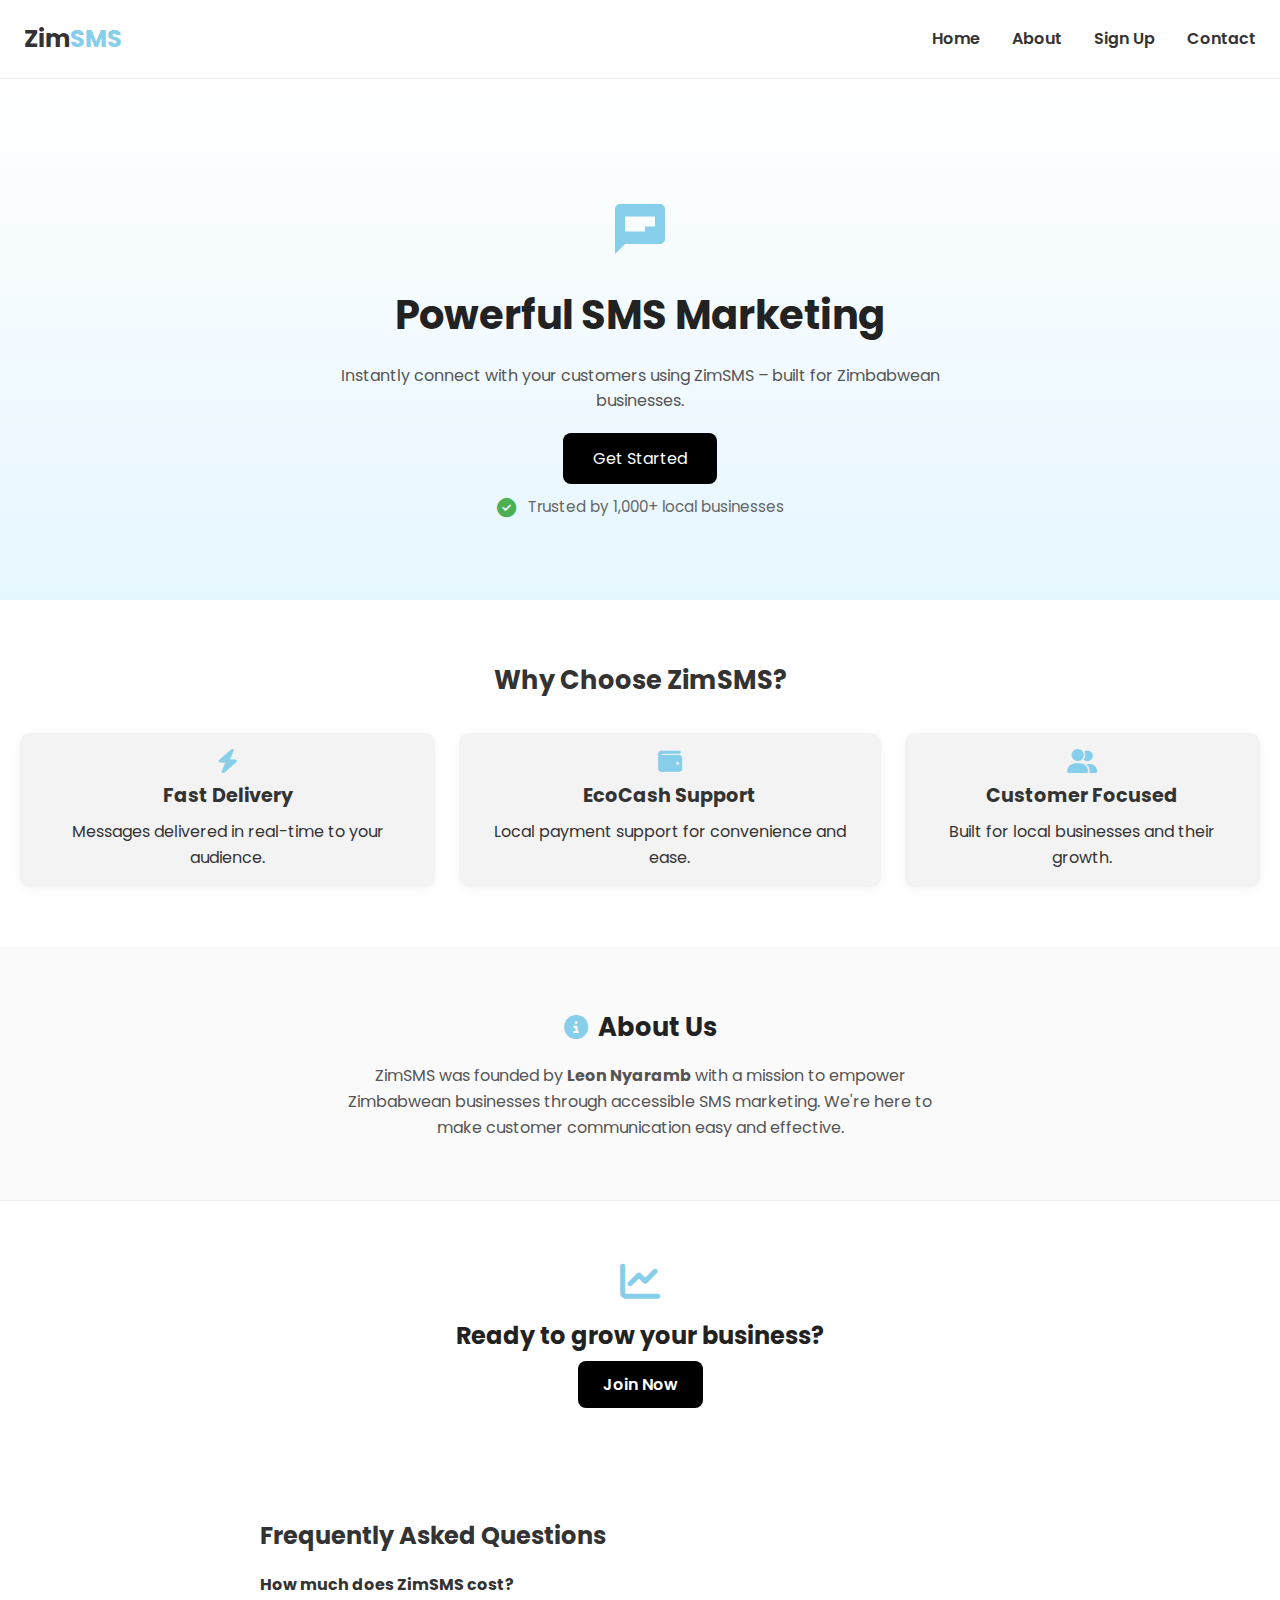
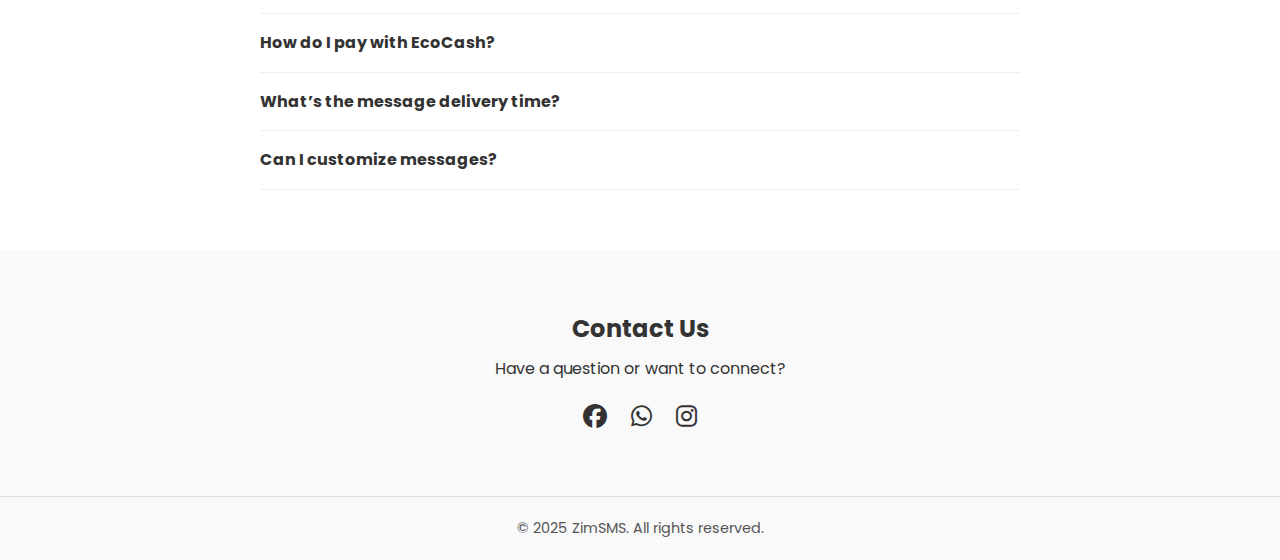
<file: index.html>
<!DOCTYPE html>
<html lang="en">
<head>
  <meta charset="UTF-8" />
  <meta name="viewport" content="width=device-width, initial-scale=1.0" />
  <title>ZimSMS - Simple SMS Marketing</title>

  <!-- Google Fonts -->
  <link href="https://fonts.googleapis.com/css2?family=Poppins:wght@400;600;700&display=swap" rel="stylesheet" />

 <!-- Font Awesome Icons -->
<link rel="stylesheet" href="https://cdnjs.cloudflare.com/ajax/libs/font-awesome/6.5.0/css/all.min.css" />


  <!-- CSS -->
  <link rel="stylesheet" href="style.css" />
</head>
<body>

  <!-- Header -->
  <header>
    <div class="logo">Zim<span class="highlight">SMS</span></div>
    <nav>
      <button class="menu-toggle"><i class="fas fa-bars"></i></button>
      <ul class="nav-links">
        <li><a href="#hero">Home</a></li>
        <li><a href="#about">About</a></li>
        <li><a href="signup.html">Sign Up</a></li>
        <li><a href="#contact">Contact</a></li>
      </ul>
    </nav>
  </header>

  <!-- Hero Section -->
  <section id="hero">
    <div class="hero-content">
      <div class="hero-icon">
        <!-- Simple message/chat bubble SVG -->
        <svg xmlns="http://www.w3.org/2000/svg" width="60" height="60" fill="skyblue" viewBox="0 0 24 24">
          <path d="M20 2H4C2.9 2 2 2.9 2 4v18l4-4h14c1.1 0 2-.9 2-2V4c0-1.1-.9-2-2-2zM6 9h12v2H6V9zm8 4H6v-2h8v2zm4-4H6V7h12v2z"/>
        </svg>
      </div>
      <h1>Powerful SMS Marketing</h1>
      <p>Instantly connect with your customers using ZimSMS – built for Zimbabwean businesses.</p>
      <a href="signup.html" class="cta-button">Get Started</a>
      <div class="trust-tagline">
        <!-- Font Awesome checkmark icon -->
        <i class="fas fa-check-circle" style="color: #4CAF50; font-size: 1.2rem;"></i> Trusted by 1,000+ local businesses
      </div>
    </div>
  </section>
  
  
  

  <!-- Features Section -->
  <section id="features">
    <h2>Why Choose ZimSMS?</h2>
    <div class="feature-list">
      <div class="feature-item">
        <i class="fas fa-bolt"></i>
        <h3>Fast Delivery</h3>
        <p>Messages delivered in real-time to your audience.</p>
      </div>
      <div class="feature-item">
        <i class="fas fa-wallet"></i>
        <h3>EcoCash Support</h3>
        <p>Local payment support for convenience and ease.</p>
      </div>
      <div class="feature-item">
        <i class="fas fa-user-friends"></i>
        <h3>Customer Focused</h3>
        <p>Built for local businesses and their growth.</p>
      </div>
    </div>
  </section>

  <!-- About Section -->
  <section id="about">
    <h2>
      <i class="fas fa-info-circle" style="color: skyblue; font-size: 1.5rem; margin-right: 10px;"></i>
      About Us
    </h2>
    <p>ZimSMS was founded by <strong>Leon Nyaramb</strong> with a mission to empower Zimbabwean businesses through accessible SMS marketing. We're here to make customer communication easy and effective.</p>
  </section>
  

  <!-- Call to Action Section -->
  <section id="cta">
    <div class="cta-content">
      <i class="fa-solid fa-chart-line"></i>
      <h3>Ready to grow your business?</h3>
      <a href="signup.html" class="cta-button">Join Now</a>
    </div>
  </section>
  
 <!-- FAQ Section -->
<section id="faq">
    <h2>Frequently Asked Questions</h2>
    <div class="faq-item">
      <h4 class="faq-question">How much does ZimSMS cost?</h4>
      <p class="faq-answer">ZimSMS offers affordable pricing plans based on usage. You can choose the plan that fits your business needs.</p>
    </div>
    <div class="faq-item">
      <h4 class="faq-question">How do I pay with EcoCash?</h4>
      <p class="faq-answer">Payments can be made securely via EcoCash integration within our platform for easy transactions.</p>
    </div>
    <div class="faq-item">
      <h4 class="faq-question">What’s the message delivery time?</h4>
      <p class="faq-answer">Our system ensures that messages are delivered in real-time, typically within a few minutes.</p>
    </div>
    <div class="faq-item">
      <h4 class="faq-question">Can I customize messages?</h4>
      <p class="faq-answer">Yes, you can personalize messages with customer names or tailored content before sending them.</p>
    </div>
  </section>
  

  <!-- Contact Section -->
  <section id="contact">
    <h2>Contact Us</h2>
    <p>Have a question or want to connect?</p>
    <div class="social-icons">
      <a href="https://www.facebook.com/@Leon Nyaramb"><i class="fab fa-facebook"></i></a>
      <a href="https://wa.me/+263783630544"><i class="fab fa-whatsapp"></i></a>
      <a href="#"><i class="fab fa-instagram"></i></a>
    </div>
  </section>

  <!-- Footer -->
  <footer>
    <p>&copy; 2025 ZimSMS. All rights reserved.</p>
  </footer>

  <!-- JS (Optional: For password toggle/menu etc.) -->
  <script src="script.js"></script>
  <script>
  </script>
  
</body>
</html>
</file>
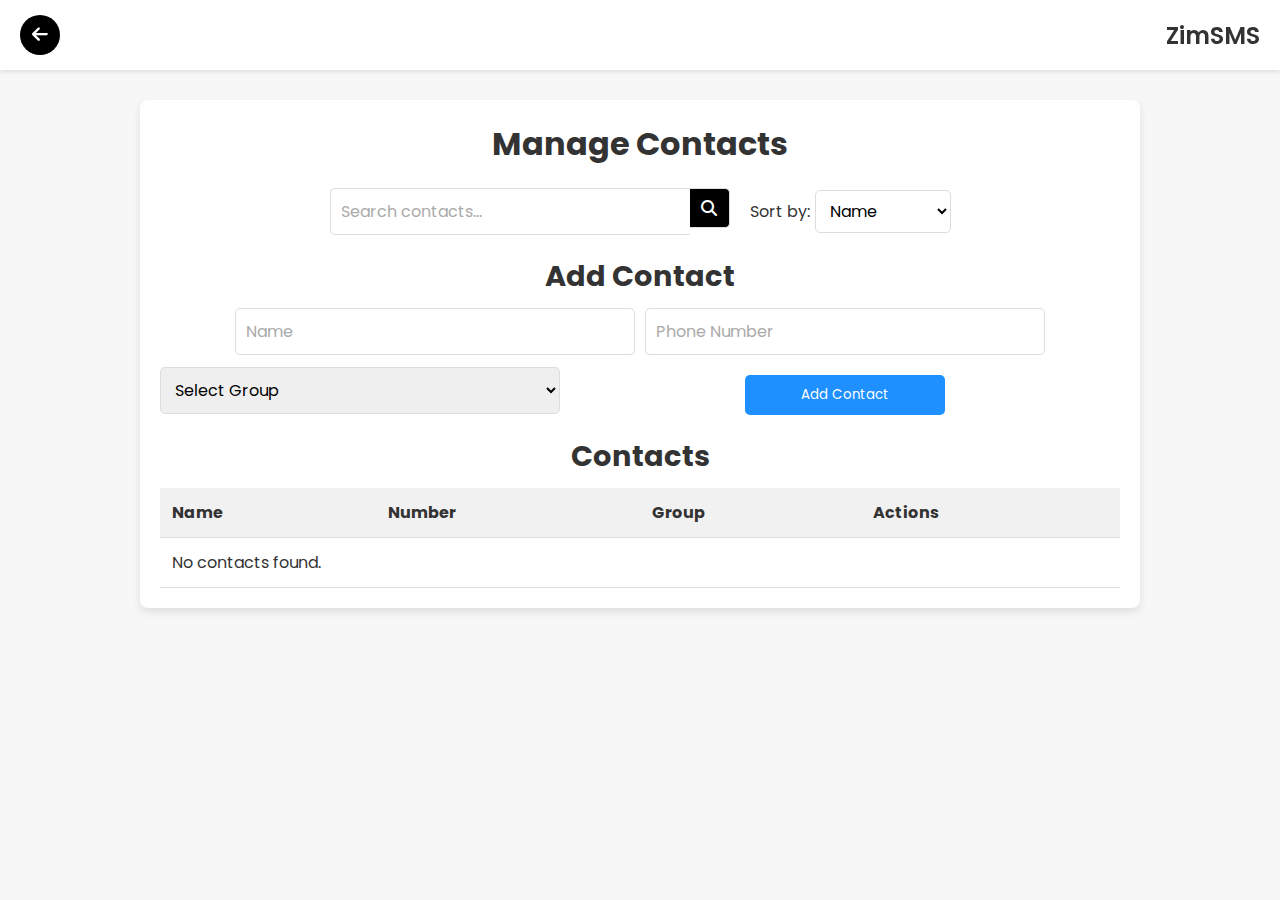
<file: contacts.html>
<!DOCTYPE html>
<html lang="en">
<head>
  <meta charset="UTF-8" />
  <meta name="viewport" content="width=device-width, initial-scale=1.0" />
  <title>ZimSMS Contacts</title>
  <link rel="stylesheet" href="contacts.css" />
  <link rel="stylesheet" href="https://cdnjs.cloudflare.com/ajax/libs/font-awesome/6.4.0/css/all.min.css" />
  <link href="https://fonts.googleapis.com/css2?family=Poppins:wght@400;600&display=swap" rel="stylesheet" />
</head>
<body>
  <!-- Fixed Header: Back Button (left) and Logo (right) -->
  <header class="header">
    <button class="back-button" onclick="window.location.href='dashboard.html'">
      <i class="fas fa-arrow-left"></i>
    </button>
    <div class="logo-text">ZimSMS</div>
  </header>

  <main class="contacts-main">
    <h1>Manage Contacts</h1>

    <!-- Controls Section: Search & Sort -->
    <section class="search-sort-bar">
      <div class="search-bar">
        <input type="text" id="searchInput" placeholder="Search contacts..." />
        <button id="searchBtn" title="Search">
          <i class="fas fa-search"></i>
        </button>
      </div>
      <div class="sort-group">
        <label for="sortSelect">Sort by:</label>
        <select id="sortSelect">
          <option value="name">Name</option>
          <option value="date">Date Added</option>
        </select>
      </div>
    </section>

    <!-- Add Contact Section -->
    <section class="add-contact-section">
      <h2>Add Contact</h2>
      <form id="contactForm">
        <input type="text" id="name" placeholder="Name" required>
        <input type="text" id="number" placeholder="Phone Number" required>
        <select id="groupSelect">
          <option value="">Select Group</option>
        </select>
        <button type="submit" class="add-btn">Add Contact</button>
      </form>
      <!-- Status message placed right below the add contact form -->
      <div id="statusMessage" class="status-message"></div>
    </section>

    <!-- Contacts List Section -->
    <section class="contacts-list-section">
      <h2>Contacts</h2>
      <table id="contactsTable">
        <thead>
          <tr>
            <th>Name</th>
            <th>Number</th>
            <th>Group</th>
            <th>Actions</th>
          </tr>
        </thead>
        <tbody>
          <!-- Dynamic contacts will be inserted here -->
        </tbody>
      </table>
    </section>
  </main>

  <script src="contacts.js"></script>
</body>
</html>
</file>
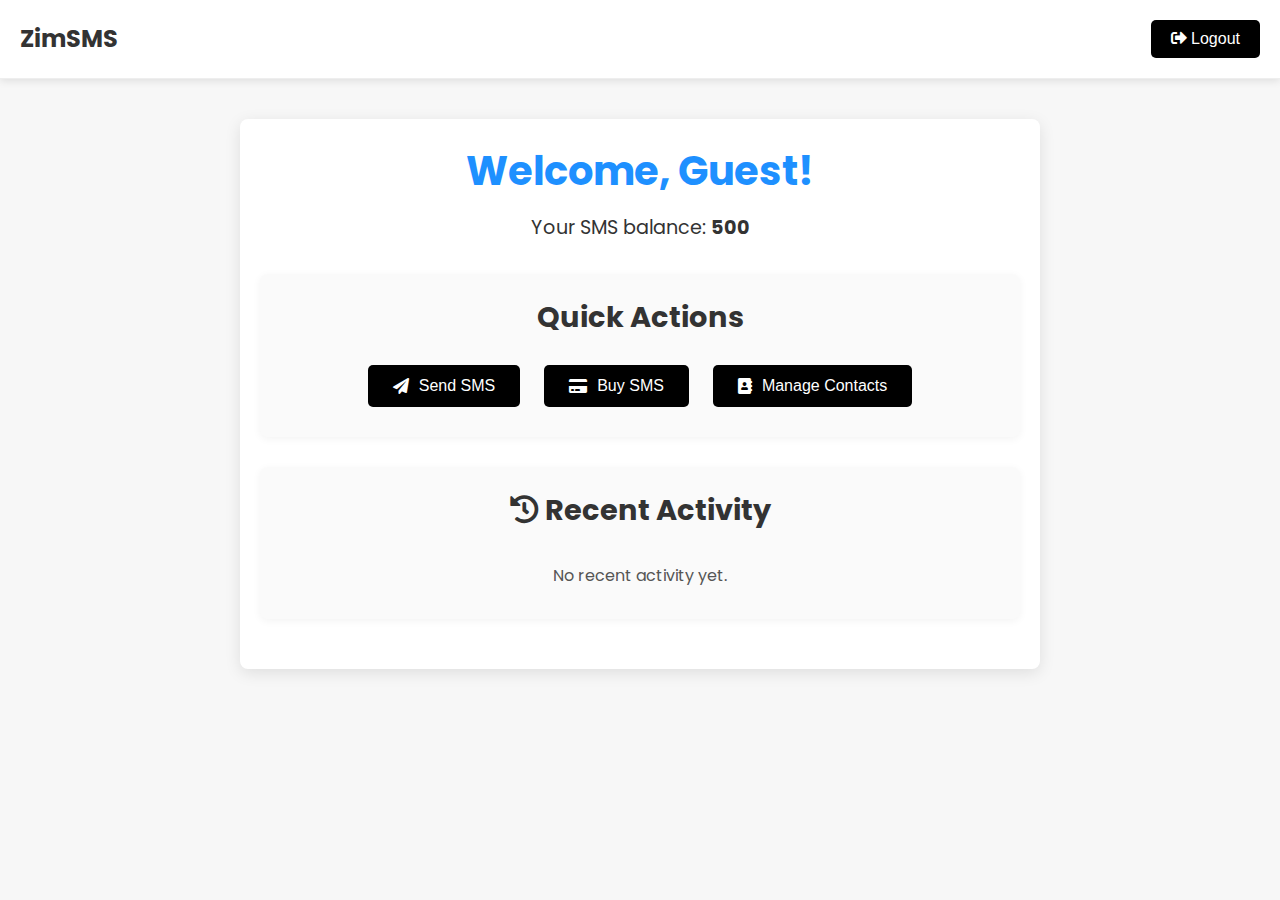
<file: dashboard.html>
<!DOCTYPE html>
<html lang="en">
<head>
  <meta charset="UTF-8" />
  <meta name="viewport" content="width=device-width, initial-scale=1.0" />
  <title>ZimSMS Dashboard</title>
  <link rel="stylesheet" href="style.css" />
  <link href="https://fonts.googleapis.com/css2?family=Poppins:wght@300;400;600&display=swap" rel="stylesheet">
  <link rel="stylesheet" href="https://cdnjs.cloudflare.com/ajax/libs/font-awesome/5.15.4/css/all.min.css" />
</head>
<body class="dashboard-body">

  <!-- Header -->
  <header class="dashboard-header">
    <div class="logo">ZimSMS</div>
    <nav class="dashboard-nav">
      <button id="logout-btn">
        <i class="fas fa-sign-out-alt"></i> Logout
      </button>
    </nav>
  </header>

  <!-- Main Content Area -->
  <main class="dashboard-main">
    <h1 id="welcome-msg">Welcome, <span>Guest</span>!</h1>
    <p>Your SMS balance: <strong id="sms-balance">500</strong></p>

    <!-- Dashboard Content -->
    <section class="dashboard-section">
      <h2>Quick Actions</h2>
      <!-- Send SMS Button with Link -->
      <a href="send-sms.html">
        <button class="dashboard-btn">
          <i class="fas fa-paper-plane"></i> Send SMS
        </button>
      </a>

      <!-- Buy SMS Button -->
      <a href="buy-sms.html">
      <button class="dashboard-btn">
        <i class="fas fa-credit-card"></i> Buy SMS
      </button>
      </a>

      <!-- Manage Contacts Button -->
      <a href="contacts.html">
      <button class="dashboard-btn">
        <i class="fas fa-address-book"></i> Manage Contacts
      </button>
      </a>
    </section>

    <!-- Recent Activity Section -->
    <section class="dashboard-section" id="activity-section">
      <h2><i class="fas fa-history"></i> Recent Activity</h2>
      <ul id="activity-log">
        <li>No recent activity yet.</li>
      </ul>
    </section>
    
  </main>

  <script src="dashboard.js"></script>
</body>
</html>
</file>
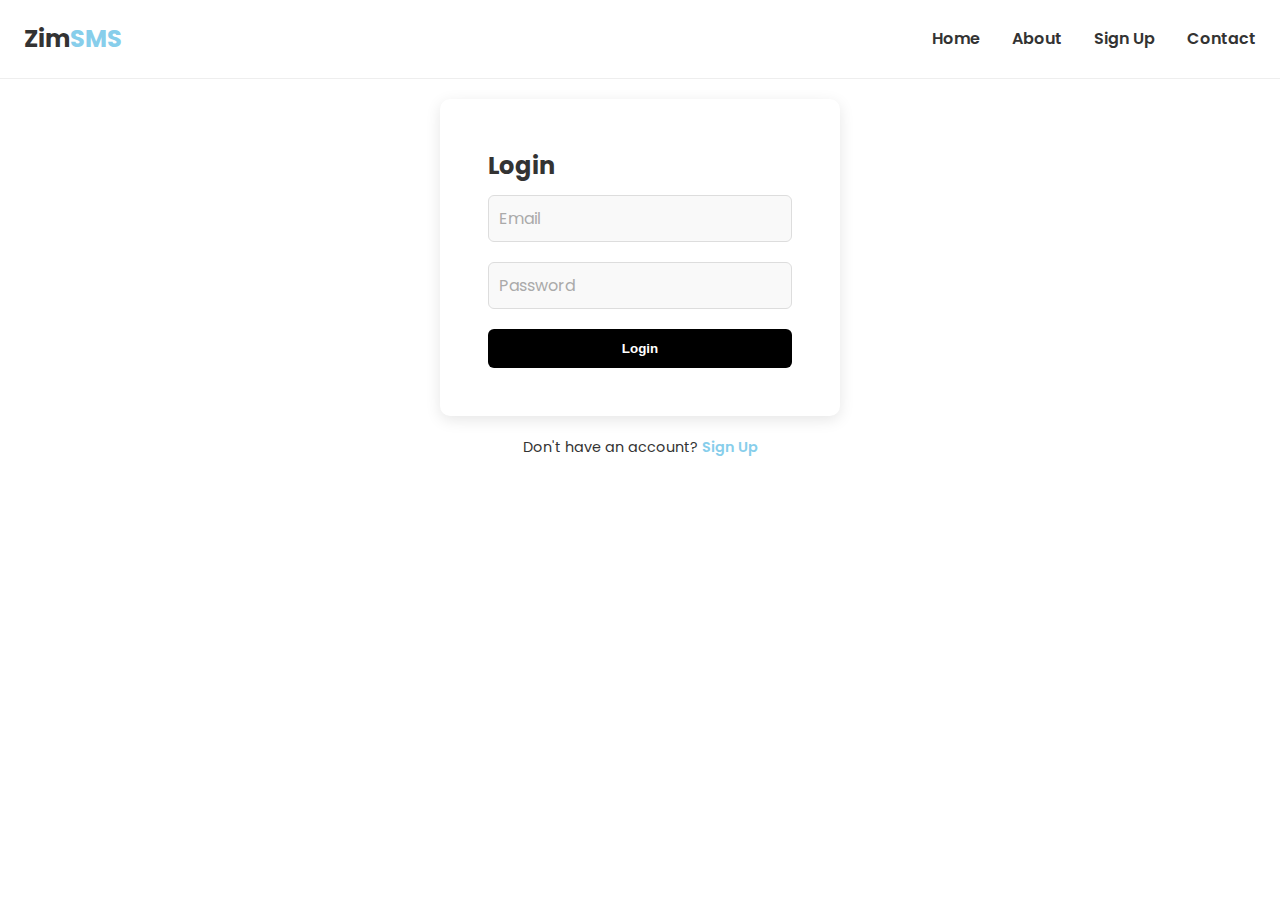
<file: login.html>
<!DOCTYPE html>
<html lang="en">
<head>
  <meta charset="UTF-8" />
  <meta name="viewport" content="width=device-width, initial-scale=1.0" />
  <title>ZimSMS - Login and signup</title>

  <!-- Google Fonts -->
  <link href="https://fonts.googleapis.com/css2?family=Poppins:wght@400;600;700&display=swap" rel="stylesheet" />

 <!-- Font Awesome Icons -->
<link rel="stylesheet" href="https://cdnjs.cloudflare.com/ajax/libs/font-awesome/6.5.0/css/all.min.css" />


  <!-- CSS -->
  <link rel="stylesheet" href="style.css" />
</head>
<body>
   <!-- Header -->
   <header>
    <div class="logo">Zim<span class="highlight">SMS</span></div>
    <nav>
      <button class="menu-toggle"><i class="fas fa-bars"></i></button>
      <ul class="nav-links">
        <li><a href="index.html/#hero">Home</a></li>
        <li><a href="#about">About</a></li>
        <li><a href="#auth">Sign Up</a></li>
        <li><a href="#contact">Contact</a></li>
      </ul>
    </nav>
  </header>
  <div id="auth">
    <!-- Login Form -->
  <div class="auth-card active" id="login-form">
    <h2>Login</h2>
    <form action="#" method="POST">
      <div>
        <input type="email" id="login-email" name="email" placeholder="Email" required />
      </div>
      <div>
        <input type="password" id="login-password" name="password" placeholder="Password" required />
      </div>
      <div>
        <button type="submit">Login</button>
      </div>
      <div class="error-message"></div>
    </form>
  </div>
    <div class="switch-form" id="switch-form">
        <p id="switch-text">
            Don't have an account? <a href="signup.html">Sign Up</a>
          </p>
          
    </div>
  </div>
  
  
  <script src="script.js"></script>
</body>
</html>
</file>
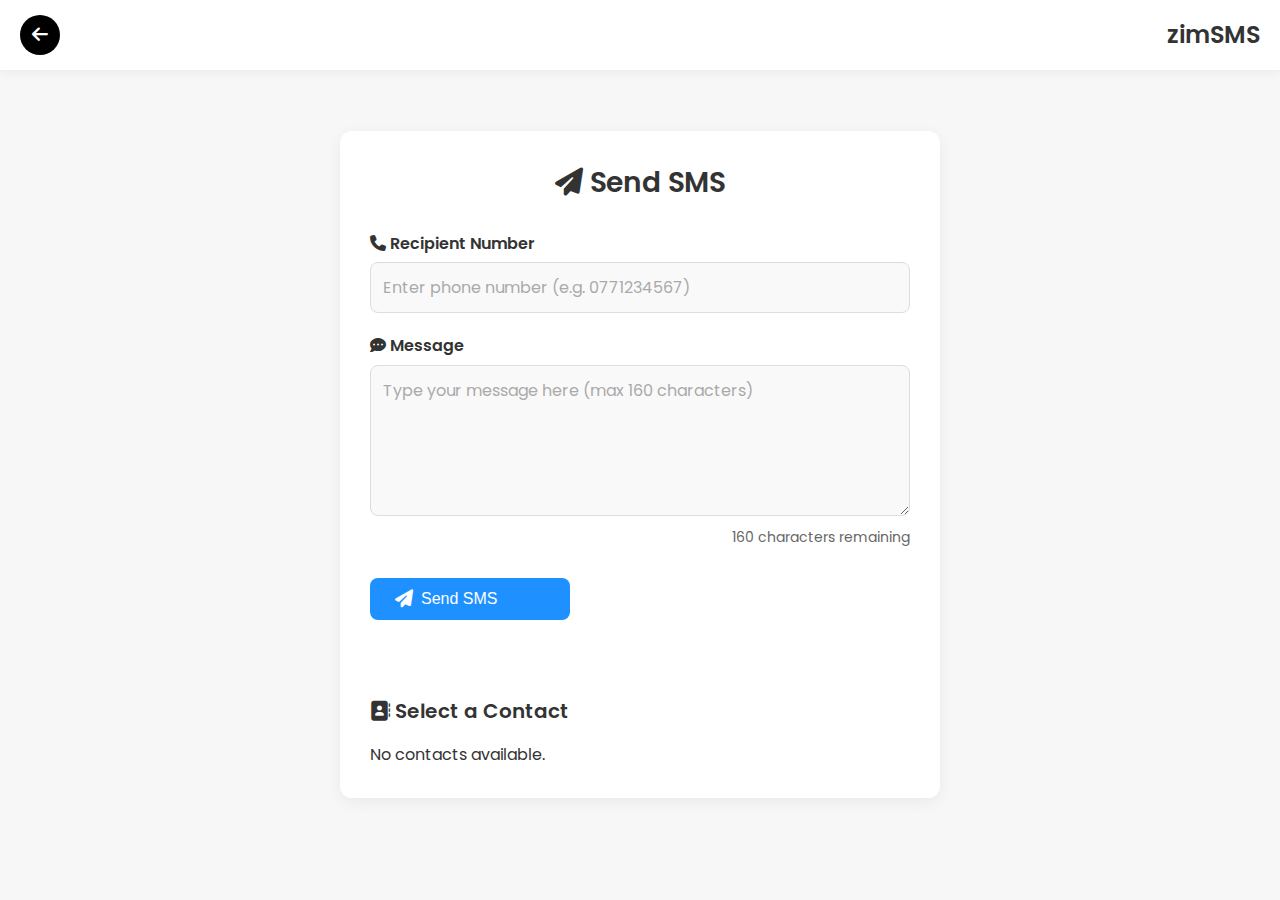
<file: send-sms.html>
<!DOCTYPE html>
<html lang="en">
<head>
  <meta charset="UTF-8" />
  <meta name="viewport" content="width=device-width, initial-scale=1.0" />
  <title>Send SMS - ZimSMS</title>
  <link rel="stylesheet" href="style.css" />
  <link rel="preconnect" href="https://fonts.googleapis.com" />
  <link rel="preconnect" href="https://fonts.gstatic.com" crossorigin />
  <link href="https://fonts.googleapis.com/css2?family=Poppins:wght@400;600&display=swap" rel="stylesheet" />
  <link rel="stylesheet" href="https://cdnjs.cloudflare.com/ajax/libs/font-awesome/6.5.0/css/all.min.css" />
</head>
<body class="send-sms-body">
  <!-- Header: Back Button on Left; Logo on Right -->
  <header class="send-sms-header">
    <nav class="send-sms-nav">
      <button id="back-btn" class="back-btn">
        <i class="fas fa-arrow-left"></i>
      </button>
    </nav>
    <div class="header-logo">zimSMS</div>
  </header>

  <!-- Main Content -->
  <main class="send-sms-main">
    <h1><i class="fas fa-paper-plane"></i> Send SMS</h1>
    <form id="send-sms-form">
      <div class="form-group">
        <label for="recipient-number"><i class="fas fa-phone"></i> Recipient Number</label>
        <input type="text" id="recipient-number" placeholder="Enter phone number (e.g. 0771234567)" maxlength="10" />
      </div>
      <div class="form-group">
        <label for="sms-message"><i class="fas fa-comment-dots"></i> Message</label>
        <textarea id="sms-message" rows="5" placeholder="Type your message here (max 160 characters)" maxlength="160"></textarea>
      </div>
      <!-- Character counter will appear below the textarea -->
      <small id="char-count" class="char-counter"></small>
      <button type="submit" class="sms-btn">
        <i class="fas fa-paper-plane"></i> Send SMS
      </button>
      <div id="status-message" class="status-message"></div>
    </form>

    <section class="contacts-selection">
      <h2><i class="fas fa-address-book"></i> Select a Contact</h2>
      <ul id="contacts-list"></ul>
    </section>
  </main>

  <script src="send-sms.js"></script>
</body>
</html>
</file>
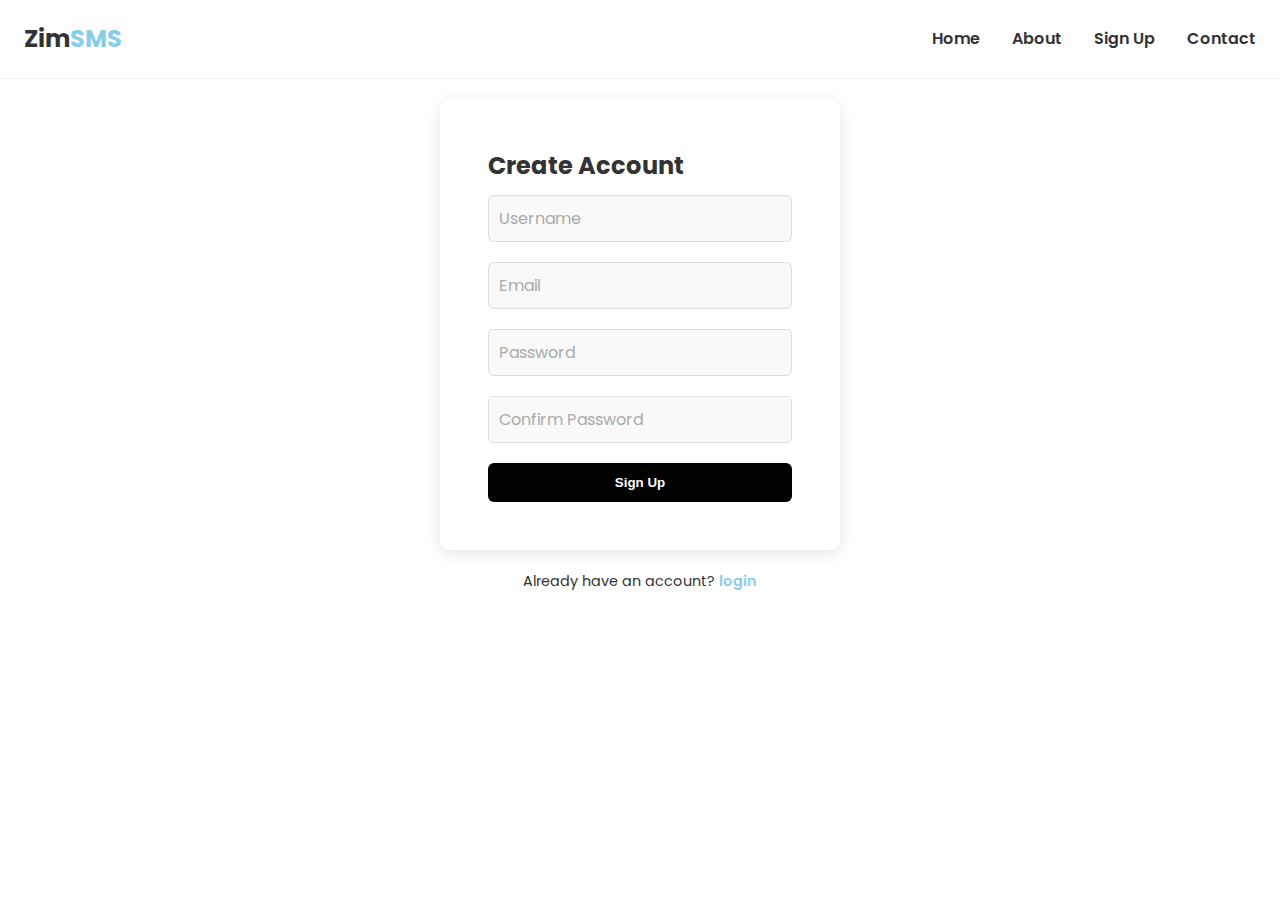
<file: signup.html>
<!DOCTYPE html>
<html lang="en">
<head>
  <meta charset="UTF-8" />
  <meta name="viewport" content="width=device-width, initial-scale=1.0" />
  <title>ZimSMS - Login and signup</title>

  <!-- Google Fonts -->
  <link href="https://fonts.googleapis.com/css2?family=Poppins:wght@400;600;700&display=swap" rel="stylesheet" />

 <!-- Font Awesome Icons -->
<link rel="stylesheet" href="https://cdnjs.cloudflare.com/ajax/libs/font-awesome/6.5.0/css/all.min.css" />


  <!-- CSS -->
  <link rel="stylesheet" href="style.css" />
</head>
<body>
   <!-- Header -->
   <header>
    <div class="logo">Zim<span class="highlight">SMS</span></div>
    <nav>
      <button class="menu-toggle"><i class="fas fa-bars"></i></button>
      <ul class="nav-links">
        <li><a href="#hero">Home</a></li>
        <li><a href="#about">About</a></li>
        <li><a href="#auth">Sign Up</a></li>
        <li><a href="#contact">Contact</a></li>
      </ul>
    </nav>
  </header>
  <div id="auth">
    <!-- Sign-Up Form -->
    <div class="auth-card" id="signup-form">
      <h2>Create Account</h2>
      <form action="#" method="POST">
        <div>
          <input type="text" id="signup-username" name="username" placeholder="Username" required />
          <div id="username-error" class="error-message"></div>
        </div>
        <div>
          <input type="email" id="signup-email" name="email" placeholder="Email" required />
          <div id="email-error" class="error-message"></div>
        </div>
        <div>
          <input type="password" id="signup-password" name="password" placeholder="Password" required />
          <div id="password-error" class="error-message"></div>
        </div>
        <div>
          <input type="password" id="signup-confirm-password" name="confirm-password" placeholder="Confirm Password" required />
          <div id="confirm-password-error" class="error-message"></div>
        </div>
        <button type="submit" class="auth-btn">Sign Up</button>
      </form>
    </div>
  
    
    <div class="switch-form" id="switch-form">
      <p id="switch-text">
        Already have an account? <a href="login.html">login</a>
      </p>
    </div>
  </div>
  
  
  <script src="script.js"></script>
</body>
</html>
</file>
<file: style.css>
/* Global Styles */
* {
    box-sizing: border-box;
    margin: 0;
    padding: 0;
}

body {
    font-family: 'Poppins', sans-serif;
    background-color: #fff;
    color: #333;
    line-height: 1.6;
}

a {
    text-decoration: none;
    color: inherit;
}

ul {
    list-style: none;
}

img {
    max-width: 100%;
    display: block;
}

/* Header */
header {
    display: flex;
    justify-content: space-between;
    align-items: center;
    padding: 1rem 1.5rem;
    border-bottom: 1px solid #eee;
    position: sticky;
    top: 0;
    background: #fff;
    z-index: 999;
}

.logo {
    font-weight: 700;
    font-size: 1.5rem;
}

.highlight {
    color: skyblue;
}

nav {
    position: relative;
}

.menu-toggle {
    background: none;
    border: none;
    font-size: 1.5rem;
    display: block;
}

.nav-links {
    display: none;
    flex-direction: column;
    position: absolute;
    top: 60px;
    right: 0;
    background: #fff;
    width: 200px;
    padding: 1rem;
    box-shadow: 0 2px 10px rgba(0,0,0,0.1);
    border-radius: 10px;
}

.nav-links.active {
    display: flex;
}

.nav-links li {
    margin: 10px 0;
}

.nav-links a {
    font-weight: 600;
    color: #333;
    transition: color 0.3s ease;
}

.nav-links a:hover {
    color: skyblue;
}

/* Hero */
#hero {
    text-align: center;
    padding: 120px 20px 80px;
    background: linear-gradient(to bottom, #ffffff, #e6f6ff);
}

.hero-content {
    max-width: 600px;
    margin: auto;
}

.hero-icon {
    margin-bottom: 1.5rem;
}

.hero-icon svg {
    display: block;
    margin: 0 auto;
}

.hero-content h1 {
    font-size: 2.4rem;
    margin-bottom: 1rem;
    color: #222;
}

.hero-content p {
    font-size: 1rem;
    margin-bottom: 2rem;
    color: #555;
}

.hero-content .cta-button {
    background: #000;
    color: #fff;
    padding: 14px 30px;
    font-size: 1rem;
    border-radius: 8px;
    transition: background 0.3s ease;
}

.hero-content .cta-button:hover {
    background: #333;
}

.trust-tagline {
    margin-top: 1.5rem;
    font-size: 0.95rem;
    color: #666;
}

.trust-tagline i {
    font-size: 1.3rem; /* Adjust the size to match the text */
    margin-right: 8px; /* Space between the icon and text */
    vertical-align: middle;
}

/* Features */
#features {
    padding: 60px 20px;
    text-align: center;
    background: #fff;
}

#features h2 {
    font-size: 1.6rem;
    margin-bottom: 2rem;
}

.feature-list {
    display: flex;
    flex-direction: column;
    gap: 1.5rem;
}

.feature-item {
    padding: 1rem;
    border-radius: 10px;
    background: #f3f3f3;
    box-shadow: 0 2px 10px rgba(0,0,0,0.05);
}

.feature-item i {
    font-size: 1.5rem;
    color: skyblue;
    margin-bottom: 0.5rem;
}

.feature-item h3 {
    font-size: 1.2rem;
    margin-bottom: 0.5rem;
}

/* About Section */
#about {
    padding: 60px 20px;
    background: #fafafa;
    text-align: center;
}

#about h2 {
    font-size: 1.6rem;
    margin-bottom: 1rem;
    display: flex;
    justify-content: center;
    align-items: center; /* Aligns the icon and text */
    color: #222; /* Ensure text is legible */
}

#about i {
    font-size: 1.5rem;
    margin-right: 10px; /* Space between the icon and text */
    color: skyblue; /* Matching icon color with the theme */
}

#about p {
    max-width: 600px;
    margin: 0 auto;
    font-size: 1rem;
    color: #555;
    line-height: 1.6;
}

/* CTA Section */
#cta {
    background: #fff;
    padding: 60px 20px;
    text-align: center;
    border-top: 1px solid #eee;
}

.cta-content {
    max-width: 500px;
    margin: auto;
}

.cta-content i {
    font-size: 2.5rem;
    color: skyblue;
    margin-bottom: 1rem;
}

#cta h3 {
    font-size: 1.5rem;
    margin-bottom: 1rem;
    color: #222;
}

#cta .cta-button {
    background: #000;
    color: #fff;
    padding: 12px 25px;
    border-radius: 8px;
    font-weight: 600;
    transition: background 0.3s ease;
}

#cta .cta-button:hover {
    background: #333;
}


/* Auth Section Styles */
.auth-card {
    background: #fff;
    max-width: 400px;
    margin: 20px auto; /* Added margin for spacing */
    padding: 2rem;
    border-radius: 10px;
    box-shadow: 0 4px 15px rgba(0,0,0,0.1);
    width: 100%;
}

/* Input Fields */
.auth-card form input {
    width: 100%;
    padding: 10px;
    margin: 10px 0;
    border: 1px solid #ddd;
    border-radius: 6px;
}

/* Submit Button */
.auth-card button {
    width: 100%;
    padding: 12px;
    background: #000;
    color: white;
    border: none;
    border-radius: 6px;
    font-weight: 600;
    margin-top: 10px;
}

/* Switch Form Links */
.switch-form {
    margin-top: 1rem;
    text-align: center;
}

.switch-form p {
    font-size: 0.9rem;
}

.switch-form a {
    color: skyblue;
    text-decoration: none;
    font-weight: 600;
    cursor: pointer;
}

.switch-form a:hover {
    text-decoration: underline;
}

  
/* Error Message Styles */
.error-message {
    color: red;
    font-size: 0.875rem;
    margin-top: 0.5rem;
    text-align: left;
}

.error {
    border: 1px solid red;
}





/* Contact */
#contact {
    text-align: center;
    padding: 60px 20px;
    background: #f9f9f9;
}

#contact h2 {
    font-size: 1.5rem;
    margin-bottom: 0.5rem;
}

.social-icons {
    margin-top: 1rem;
    display: flex;
    justify-content: center;
    gap: 1.5rem;
}

.social-icons a {
    font-size: 1.5rem;
    color: #333;
    transition: color 0.3s ease;
}

.social-icons a:hover {
    color: skyblue;
}

/* FAQ */
#faq {
    background: #fff;
    padding: 60px 20px;
    max-width: 800px;
    margin: 0 auto;
}

.faq-item {
    border-bottom: 1px solid #eee;
    padding: 1rem 0;
}

.faq-item h4 {
    cursor: pointer;
    font-size: 1rem;
}

.faq-answer {
    display: none;
    font-size: 0.95rem;
    padding: 0.5rem 0;
}

.faq-answer.active {
    display: block;
}

/* Error Message Styles */
.error-message {
    color: red;
    font-size: 0.875rem;
    margin-top: 0.5rem;
    text-align: left;
}

.error {
    border: 1px solid red;
}
/* Styles for individual field errors */
.error-message {
  margin-top: 0.5rem;
  font-size: 0.85rem;
  color: #d93025;         /* A red tone for errors */
  display: none;          /* Hidden by default, shown via JS if needed */
}

/* Global form messages (for success or general error messages) */
.form-message {
  margin-top: 1rem;
  padding: 0.75rem 1rem;
  border-radius: 4px;
  font-size: 0.95rem;
  text-align: center;
  display: block;
}

/* Error message styling for form-level messages */
.form-message.error {
  background-color: #ffe5e5;  /* Light red background */
  border: 1px solid #ff4d4d;  /* Red border */
  color: #d93025;             /* Darker red text */
}

/* Success message styling */
.form-message.success {
  background-color: #e6f7e6;  /* Light green background */
  border: 1px solid #4caf50;  /* Green border */
  color: #2d862d;             /* Dark green text */
}


/* Footer */
footer {
    background: #f9f9f9; /* Light gray background */
    color: #555;
    padding: 20px;
    font-size: 0.9rem;
    text-align: center;
    border-top: 1px solid #ddd; /* Thin horizontal separator */
}

/* AOS Animations */
[data-aos] {
    opacity: 0;
    transition-property: opacity, transform;
}

[data-aos].aos-animate {
    opacity: 1;
}

/* Media Queries */
@media (min-width: 768px) {
    .menu-toggle {
        display: none;
    }

    .nav-links {
        display: flex !important;
        position: static;
        flex-direction: row;
        gap: 2rem;
        background: none;
        box-shadow: none;
        width: auto;
        padding: 0;
    }

    .feature-list {
        flex-direction: row;
        justify-content: center;
    }

    #hero h1 {
        font-size: 2.5rem;
    }

    .auth-card {
        padding: 3rem;
    }
}


/* ---------- Dashboard Page Styles (Centered Layout) ---------- */

body.dashboard-body {
  font-family: 'Poppins', sans-serif;
  background-color: #f7f7f7;
  margin: 0;
  padding: 0;
}

/* Header */
.dashboard-header {
  background-color: #fff;
  padding: 20px;
  box-shadow: 0 2px 8px rgba(0, 0, 0, 0.1);
  display: flex;
  justify-content: space-between;
  align-items: center;
  position: sticky;
  top: 0;
  z-index: 100;
}

.logo {
  font-size: 24px;
  font-weight: bold;
  color: #333;
}

.dashboard-nav button {
  background: #000;
  color: white;
  border: none;
  padding: 10px 20px;
  border-radius: 5px;
  cursor: pointer;
  font-size: 16px;
  transition: background-color 0.3s ease;
}

.dashboard-nav button:hover {
  background-color: #333;
}

/* Main Content */
.dashboard-main {
  max-width: 800px;      /* Constrain content width */
  margin: 40px auto;     /* Center horizontally */
  padding: 20px;
  background-color: #fff;
  border-radius: 8px;
  box-shadow: 0 4px 16px rgba(0, 0, 0, 0.1);
  text-align: center;    /* Center text content */
}

.dashboard-main h1 {
  font-size: 2.5rem;
  color: #1E90FF;        /* Sky blue welcome text */
  margin-bottom: 10px;
}

.dashboard-main p {
  font-size: 1.2rem;
  margin-bottom: 20px;
  color: #333;
}

/* Dashboard Sections */
.dashboard-section {
  margin: 30px 0;
  padding: 20px;
  background: #fafafa;
  border-radius: 8px;
  box-shadow: 0 2px 8px rgba(0, 0, 0, 0.05);
  text-align: center;
}

.dashboard-section h2 {
  font-size: 1.8rem;
  margin-bottom: 15px;
  color: #333;
}

/* Activity Log */
#activity-log {
  list-style: none;
  padding: 0;
  margin-top: 20px;
}

#activity-log li {
  padding: 10px;
  border-bottom: 1px solid #eee;
  font-size: 1rem;
  color: #555;
}

#activity-log li:last-child {
  border-bottom: none;
}

/* Dashboard Buttons */
.dashboard-btn {
  background: #000;      /* Black buttons */
  color: white;
  border: none;
  padding: 12px 25px;
  border-radius: 5px;
  cursor: pointer;
  font-size: 16px;
  margin: 10px;
  transition: background-color 0.3s ease;
  display: inline-flex;
  align-items: center;
  gap: 10px;
}

.dashboard-btn:hover {
  background-color: #1E90FF; /* Sky blue on hover */
}

/* Remove text decoration from links wrapping buttons */
.dashboard-main a {
  text-decoration: none;
}

/* Responsive Styles */
@media (max-width: 768px) {
  .dashboard-main {
    margin: 20px;
    padding: 15px;
  }
  .dashboard-main h1 {
    font-size: 2rem;
  }
}

/* ---------- Send SMS Page Styles (Centered Layout) ---------- */

body.send-sms-body {
  font-family: 'Poppins', sans-serif;
  background-color: #f7f7f7;
  margin: 0;
  padding: 0;
}

/* Header */
.send-sms-header {
  background-color: white;
  padding: 15px 20px;
  box-shadow: 0 2px 10px rgba(0, 0, 0, 0.05);
  display: flex;
  justify-content: space-between;
  align-items: center;
  position: sticky;
  top: 0;
  z-index: 10;
}

.send-sms-nav {
  display: flex;
  gap: 15px;
}

/* Back Button: Black circle with arrow */
.back-btn {
  background-color: #000;
  color: white;
  border: none;
  width: 40px;
  height: 40px;
  border-radius: 50%;
  display: flex;
  align-items: center;
  justify-content: center;
  transition: background-color 0.3s ease;
}

.back-btn:hover {
  background-color: #333;
}

.back-btn i {
  font-size: 18px;
}

/* Header Logo (text on right) */
.header-logo {
  font-size: 24px;
  font-weight: 600;
  color: #333;
}

/* Main Content */
.send-sms-main {
  max-width: 600px;
  margin: 50px auto;
  padding: 30px;
  background-color: white;
  border-radius: 12px;
  box-shadow: 0 4px 16px rgba(0, 0, 0, 0.06);
}

.send-sms-main h1 {
  font-size: 28px;
  font-weight: 600;
  margin-bottom: 25px;
  text-align: center;
}

/* Form Styles */
.send-sms-main form {
  display: flex;
  flex-direction: column;
  gap: 20px;
}

.form-group {
  display: flex;
  flex-direction: column;
}

label {
  font-size: 16px;
  font-weight: 600;
  margin-bottom: 6px;
  color: #333;
}

/* Inputs & Textareas */
input,
textarea {
  width: 100%;
  padding: 12px;
  font-size: 16px;
  border: 1px solid #ddd;
  border-radius: 8px;
  background-color: #f9f9f9;
  color: #333;
  transition: border-color 0.3s ease;
  font-family: 'Poppins', sans-serif;
}

input:focus,
textarea:focus {
  border-color: #1E90FF;
  outline: none;
}

/* Placeholder Text */
input::placeholder,
textarea::placeholder {
  font-family: 'Poppins', sans-serif;
  color: #aaa;
  font-size: 16px;
}

/* Character Counter */
.char-counter {
  font-size: 14px;
  text-align: right;
  color: #666;
  margin-top: -10px;
  margin-bottom: 10px;
}

/* Send SMS Button */
button.sms-btn {
  background-color: #1E90FF;
  color: white;
  padding: 12px 25px;
  font-size: 16px;
  border: none;
  border-radius: 8px;
  cursor: pointer;
  display: inline-flex;
  align-items: center;
  gap: 8px;
  transition: background-color 0.3s ease;
  max-width: 200px;
}

button.sms-btn:hover {
  background-color: #0056b3;
}

button.sms-btn i {
  font-size: 18px;
}

/* Status Message */
.status-message {
  margin-top: 15px;
  font-size: 16px;
  font-weight: 500;
  display: flex;
  align-items: center;
  gap: 8px;
  text-align: center;
  justify-content: center;
}

.sms-success {
  background-color: #e6f7ff;
  color: #1E90FF;
  padding: 10px 15px;
  margin-top: 10px;
  border-left: 4px solid #1E90FF;
  border-radius: 4px;
  font-size: 14px;
}

.sms-error {
  background-color: #fff3cd;
  color: #856404;
  padding: 10px 15px;
  margin-top: 10px;
  border-left: 4px solid #ffc107;
  border-radius: 4px;
  font-size: 14px;
}

/* Contacts Selection Section */
.contacts-selection {
  margin-top: 40px;
}

.contacts-selection h2 {
  font-size: 20px;
  margin-bottom: 15px;
  font-weight: 600;
  color: #333;
}

#contacts-list {
  list-style: none;
  padding: 0;
  margin: 0;
  display: flex;
  flex-wrap: wrap;
  gap: 10px;
}

#contacts-list li {
  flex: 1 1 45%;
}

.contact-btn {
  width: 100%;
  padding: 10px;
  background-color: #f1f1f1;
  border: 1px solid #ddd;
  border-radius: 6px;
  font-size: 15px;
  cursor: pointer;
  text-align: left;
  display: flex;
  align-items: center;
  gap: 10px;
  transition: background-color 0.2s ease;
}

.contact-btn:hover {
  background-color: #e7f3ff;
}

/* Responsive Design */
@media (max-width: 768px) {
  .send-sms-main {
    margin: 20px;
    padding: 20px;
  }

  .send-sms-main h1 {
    font-size: 22px;
  }

  input,
  textarea {
    font-size: 14px;
  }

  button.sms-btn {
    width: 100%;
  }

  #contacts-list li {
    flex: 1 1 100%;
  }
}

@media (min-width: 769px) {
  .send-sms-main {
    margin: 60px auto;
  }
}

  
 /* Toast Notification Styles */
.toast {
    position: fixed;
    bottom: 20px;
    right: 20px;
    background-color: #1E90FF;
    color: white;
    padding: 15px 20px;
    border-radius: 5px;
    font-size: 16px;
    box-shadow: 0 2px 8px rgba(0,0,0,0.2);
    opacity: 1;
    transition: opacity 0.5s ease-out;
    z-index: 1000;
  }
  
  .toast-success {
    background-color: #28a745;
  }
  
  .toast-error {
    background-color: #dc3545;
  }
  
  .fade-out {
    opacity: 0;
  }
  
  /* Responsive adjustments */
  @media (max-width: 768px) {
    .packages {
      flex-direction: column;
    }
    
    .package {
      flex: 1 1 100%;
    }
  }
  /* Smooth transition for buttons and inputs */
button, input, textarea {
    transition: all 0.3s ease;
  }
  
  button:hover {
    transform: scale(1.02);
  }
  
  input:focus, textarea:focus {
    border-color: #007bff;
    box-shadow: 0 0 5px rgba(0,123,255,0.5);
  }
</file>
<file: contacts.css>
/* ---------- Global Styles ---------- */
* {
  margin: 0;
  padding: 0;
  box-sizing: border-box;
}
body {
  font-family: 'Poppins', sans-serif;
  background-color: #f7f7f7;
  color: #333;
}

/* ---------- Header (Fixed) ---------- */
.header {
  position: fixed;
  top: 0;
  left: 0;
  right: 0;
  background-color: #fff;
  padding: 15px 20px;
  box-shadow: 0 2px 4px rgba(0, 0, 0, 0.1);
  display: flex;
  align-items: center;
  justify-content: space-between;
  z-index: 1000;
}
.back-button {
  width: 40px;
  height: 40px;
  background-color: #000;
  color: #fff;
  border: none;
  border-radius: 50%;
  display: flex;
  align-items: center;
  justify-content: center;
  cursor: pointer;
  transition: background-color 0.3s ease;
}
.back-button:hover {
  background-color: #333;
}
.back-button i {
  font-size: 18px;
}
.logo-text {
  font-size: 1.5rem;
  font-weight: 600;
}

/* ---------- Main Content Area ---------- */
.contacts-main {
  max-width: 1000px;
  margin: 100px auto 20px; /* top margin to clear the fixed header */
  padding: 20px;
  background-color: #fff;
  border-radius: 8px;
  box-shadow: 0 4px 8px rgba(0,0,0,0.1);
  text-align: center;
}
.contacts-main h1 {
  font-size: 2rem;
  margin-bottom: 20px;
}

/* ---------- Controls Section (Search & Sort) ---------- */
.search-sort-bar {
  display: flex;
  flex-wrap: wrap;
  gap: 20px;
  align-items: center;
  justify-content: center;
  margin-bottom: 20px;
}

/* Search Bar */
.search-bar {
  display: flex;
  gap: 0;
  max-width: 400px;
  width: 100%;
}
.search-bar input {
  flex: 1;
  padding: 10px;
  font-size: 16px;
  border: 1px solid #ddd;
  border-right: none;
  border-radius: 5px 0 0 5px;
  font-family: 'Poppins', sans-serif;
}
.search-bar input::placeholder {
  color: #aaa;
  font-size: 16px;
  font-family: 'Poppins', sans-serif;
}
.search-bar button {
  width: 40px;
  height: 40px;
  background-color: #000;
  color: #fff;
  border: 1px solid #ddd;
  border-left: none;
  border-radius: 0 5px 5px 0;
  display: flex;
  align-items: center;
  justify-content: center;
  cursor: pointer;
  transition: background-color 0.3s ease;
}
.search-bar button i {
  font-size: 16px;
}
.search-bar button:hover {
  background-color: #333;
}

/* Sort Group */
.sort-group {
  display: flex;
  align-items: center;
  gap: 5px;
  font-size: 16px;
  font-family: 'Poppins', sans-serif;
  color: #333;
}
.sort-group label {
  white-space: nowrap;
}
.sort-group select {
  padding: 8px 10px;
  font-size: 16px;
  border: 1px solid #ddd;
  border-radius: 5px;
  background-color: #fff;
  font-family: 'Poppins', sans-serif;
}

/* ---------- Add Contact Section ---------- */
.add-contact-section {
  margin-bottom: 20px;
  text-align: center;
}
.add-contact-section h2 {
  font-size: 1.8rem;
  margin-bottom: 10px;
}
.add-contact-section form {
  display: flex;
  flex-wrap: wrap;
  gap: 10px;
  justify-content: center;
  align-items: center;
}
.add-contact-section input,
.add-contact-section select {
  padding: 10px;
  font-size: 16px;
  border: 1px solid #ddd;
  border-radius: 5px;
  flex: 1 1 45%;
  max-width: 400px;
  font-family: 'Poppins', sans-serif;
}
.add-contact-section input::placeholder,
.add-contact-section select::placeholder {
  color: #aaa;
  font-size: 16px;
  font-family: 'Poppins', sans-serif;
}
.add-contact-section button {
  padding: 10px 15px;
  background-color: #1E90FF;
  color: #fff;
  border: none;
  border-radius: 5px;
  cursor: pointer;
  margin-top: 10px;
  display: block;
  width: 100%;
  max-width: 200px;
  margin-left: auto;
  margin-right: auto;
  font-family: 'Poppins', sans-serif;
}
.add-contact-section button:hover {
  background-color: #0056b3;
}

/* Status Message (below add contact form) */
.status-message {
  margin-top: 15px;
  padding: 10px;
  border-radius: 5px;
  font-size: 16px;
  font-family: 'Poppins', sans-serif;
  text-align: center;
  display: none; /* Initially hidden; shown by JS */
}
.status-message.success {
  background-color: #d4edda;
  color: #155724;
  border: 1px solid #c3e6cb;
  display: block;
}
.status-message.error {
  background-color: #f8d7da;
  color: #721c24;
  border: 1px solid #f5c6cb;
  display: block;
}

/* ---------- Contacts List Section ---------- */
.contacts-list-section {
  margin-top: 20px;
}
.contacts-list-section h2 {
  font-size: 1.8rem;
  margin-bottom: 10px;
}
.contacts-list-section table {
  width: 100%;
  border-collapse: collapse;
}
.contacts-list-section th,
.contacts-list-section td {
  padding: 12px;
  text-align: left;
  border-bottom: 1px solid #ddd;
}
.contacts-list-section th {
  background-color: #f1f1f1;
  font-family: 'Poppins', sans-serif;
}
.contacts-list-section td {
  font-family: 'Poppins', sans-serif;
}

/* ---------- Action Buttons (Edit/Delete) ---------- */
.edit-btn, .delete-btn {
  background-color: transparent;
  border: none;
  padding: 5px 10px;
  cursor: pointer;
  transition: color 0.3s ease;
}
.edit-btn i, .delete-btn i {
  font-size: 18px;
  margin-right: 5px;
}
.edit-btn:hover {
  color: #007BFF;
}
.delete-btn:hover {
  color: #d9534f;
}
.edit-btn:focus, .delete-btn:focus {
  outline: none;
}

/* ---------- Responsive Styles ---------- */
@media (max-width: 768px) {
  .contacts-main {
    margin: 10px;
    padding: 15px;
  }
  .search-sort-bar {
    flex-direction: column;
    gap: 15px;
  }
  .add-contact-section form {
    flex-direction: column;
  }
  .add-contact-section input,
  .add-contact-section select {
    flex: 1 1 100%;
  }
  .add-contact-section button {
    width: 100%;
  }
  .contacts-list-section {
    overflow-x: auto;
  }
}
</file>
